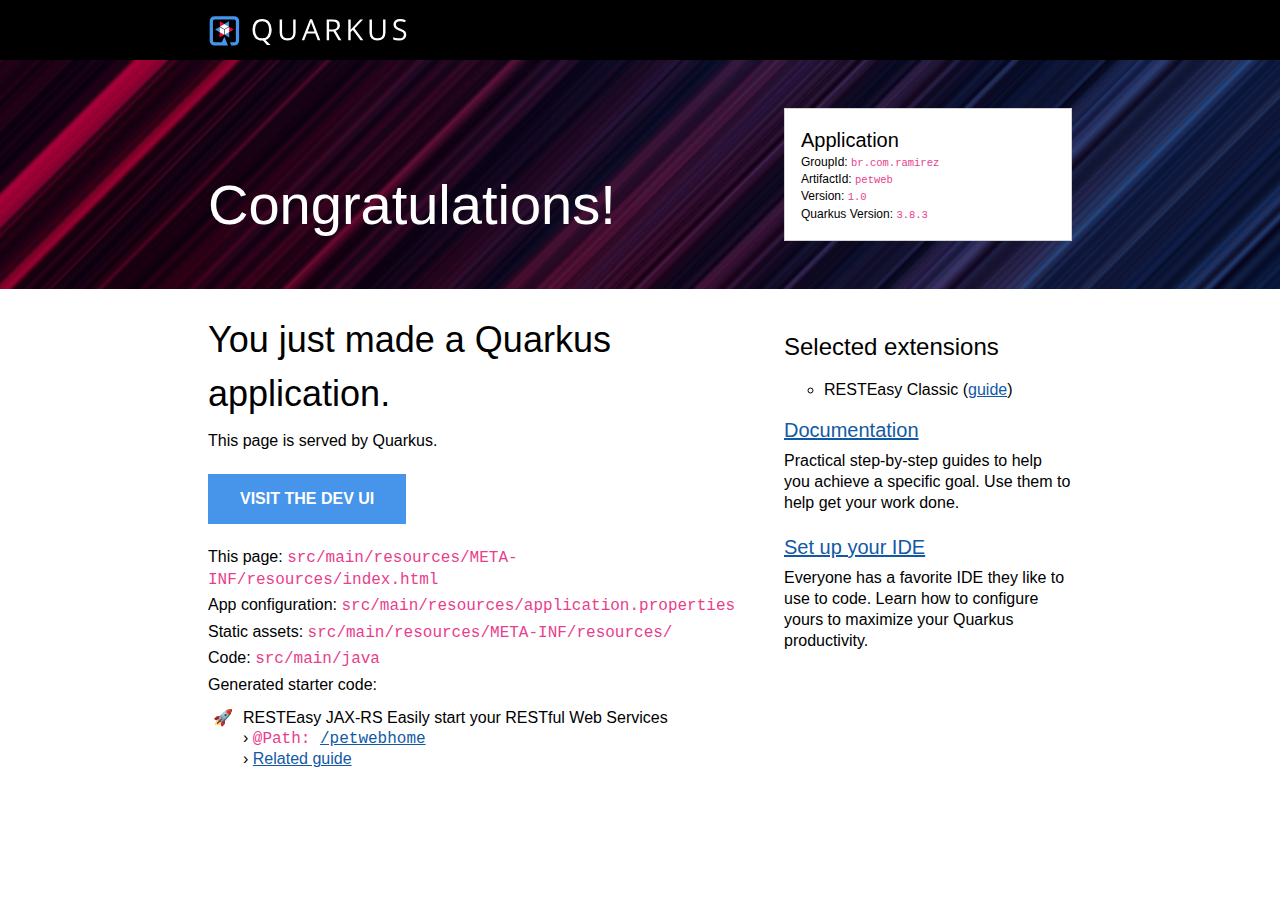
<file: petweb/src/main/resources/META-INF/resources/example.html>
<!DOCTYPE html>
<html lang="en">
    <head>
        <meta charset="UTF-8">
        <title>petweb - 1.0</title>
        <style>
            body {
                margin: 0;
                font-family: Roboto, "Helvetica Neue", Arial, sans-serif;
            }
            code {
                font-family: "Courier New", monospace;
                color: #e83e8c;
                word-break: break-word;
            }
            h1, h2, h3, h4, h5, h6 {
                margin-bottom: 0.5rem;
                font-weight: 400;
                line-height: 1.5;
            }
            h1 { font-size: 2.25rem; }
            h2 { font-size: 1.6rem }
            h3 { font-size: 1.5rem }
            h4 { font-size: 1.4rem }
            h5 { font-size: 1.25rem }
            h6 { font-size: 1rem }
            p {
                padding: .15rem 0;
                margin: 0;
                line-height: 1.3rem;
            }
            a {
                text-decoration: underline;
                color: #1259A5;
            }
            a:hover, a:active { color: #c00; }
            .grid {
                display: grid;
                grid-template-columns: repeat(12, 1fr);
                clear: both;
            }
            .header-wrapper {
                padding: 0 13rem;
                background: black;
            }
            .banner-wrapper {
                padding: 0 13rem;
                background: url([data-uri]) repeat-x, #0D1C2C;
            }
            .content-wrapper {
                padding: 0 13rem;
                background: white;
            }
            .header {
                background-position: 0 1rem;
                min-height: 60px;
                grid-column: span 12;
            }
            #quarkus-logo-svg {
                width: 200px;
                height: 30px;
                padding-top: 1rem;
            }
            .banner {
                grid-column: span 12;
                padding: 2rem 0;
            }
            .callout {
                color: white;
                font-size: 3.5rem;
                margin: 0;
                padding-top: 5rem;
                grid-column: span 8;
            }
            .app-details {
                margin: 1rem 0;
                border: 1px solid lightgrey;
                padding: 1rem;
                background: white;
                font-size: .75rem;
                font-weight: 300;
                grid-column: span 4;
            }
            .app-details code { font-size: 87.5%; }
            .app-details ul {
                list-style-type: none;
                padding: 0;
                margin: 0;
            }
            .app-details ul li { margin-bottom: 0.2rem; }
            .app-details h5 {
                margin: 0;
                padding: 0;
            }
            .left-column {
                grid-column: span 8;
                padding-right: 3rem;
            }
            .left-column p {
                padding: .15rem 0;
                margin: 0;
                font-weight: 300;
            }
            .left-column ul {
                margin: 0;
                padding: 10px 0 0 25px;
                list-style-type: "\1F680";
                font-weight: 300;
            }
            .left-column li { padding-left: 10px; }
            .left-column .cta-button {
                margin: 20px 0;
                display: inline-block;
                padding: 1rem 2rem;
                background-color: #4695EB;
                font-weight: 600;
                color: white;
                text-decoration: none;
                text-transform: uppercase;
            }
            .right-column {
                grid-column: span 4;
                margin-top: 1rem;
                font-weight: 200;
            }
            .right-column h5 {
                padding: 1rem 0 .25rem 0;
                margin: 0;
                font-weight: 300;
            }
            .right-column h3 { font-weight: 400;}
            .right-column ul {
                margin: 0;
                list-style-type: circle;
            }
            .right-column li {
                padding: .5rem 0 0 0;
            }
            .provided-code {
                line-height: 20px;
            }
            .provided-code b {
                font-weight: 400;
                margin-bottom: 15px;
            }
            @media screen and (max-width: 1023px) {
                .header-wrapper {
                    padding: 0 1rem;
                    background: black;
                }
                .banner-wrapper { padding: 0 1rem; }
                .content-wrapper {
                    padding: 0 1rem;
                    background: white;
                }
                .left-column {
                    grid-column: span 12;
                }
                .right-column {
                    grid-column: span 12;
                    margin: 3rem 0;
                }
                .callout {
                    color: white;
                    font-size: 3.5rem;
                    margin: 0;
                    padding: 1rem 0;
                    grid-column: span 12;
                }
                .app-details {
                    margin: 1rem 0;
                    border: 1px solid lightgrey;
                    padding: 1rem;
                    background: white;
                    font-size: 1rem;
                    font-weight: 300;
                    grid-column: span 12;
                }
            }
        </style>
    </head>
    <body>
        <div class="header-wrapper">
            <div class="grid">
                <div class="header">
                    <svg id="quarkus-logo-svg" data-name="Quarkus Logo" xmlns="http://www.w3.org/2000/svg" viewBox="0 0 1280 195">
                        <defs>
                            <style>.cls-1 {
                                fill: #fff;
                            }

                            .cls-2 {
                                fill: #4695eb;
                            }

                            .cls-3 {
                                fill: #ff004a;
                            }</style>
                        </defs>
                        <title>quarkus_logo_horizontal_rgb_1280px_reverse</title>
                        <path class="cls-1"
                              d="M404,89.39q0,25.9-10.49,43.07a52.31,52.31,0,0,1-29.61,23.24l32.3,33.39H373.29l-26.45-30.44-5.11.19q-30,0-46.27-18.22T279.17,89.2q0-32.93,16.34-51.05T341.92,20q29.24,0,45.66,18.45T404,89.39Zm-108.14,0q0,27.39,11.74,41.55t34.11,14.15q22.56,0,34.07-14.11t11.51-41.59q0-27.21-11.47-41.27T341.92,34.05q-22.56,0-34.3,14.16T295.88,89.39Z"/>
                        <path class="cls-1"
                              d="M559.56,22.15V109.4q0,23.05-14,36.25T507,158.84q-24.51,0-37.92-13.29T455.7,109V22.15h15.78v88q0,16.88,9.28,25.91t27.29,9q17.16,0,26.45-9.08T543.78,110V22.15Z"/>
                        <path class="cls-1"
                              d="M703.6,157,686.7,114.1H632.31L615.6,157h-16L653.29,21.6h13.27L719.93,157Zm-21.82-57L666,58.21q-3.07-7.92-6.32-19.46a172.55,172.55,0,0,1-5.85,19.46l-16,41.78Z"/>
                        <path class="cls-1"
                              d="M777.19,100.92V157H761.4V22.15h37.23q25,0,36.89,9.5t11.93,28.59q0,26.74-27.29,36.16L857,157H838.35l-32.86-56.07Zm0-13.47h21.62q16.71,0,24.51-6.6t7.79-19.78q0-13.37-7.93-19.27T797.7,35.89H777.19Z"/>
                        <path class="cls-1"
                              d="M999.75,157H981.18L931.71,91.6l-14.2,12.54V157H901.73V22.15h15.78V89l61.54-66.87h18.66L943.13,80.72Z"/>
                        <path class="cls-1"
                              d="M1143.69,22.15V109.4q0,23.05-14,36.25t-38.52,13.19q-24.5,0-37.92-13.29T1039.82,109V22.15h15.78v88q0,16.88,9.28,25.91t27.29,9q17.17,0,26.46-9.08t9.28-26.06V22.15Z"/>
                        <path class="cls-1"
                              d="M1279,121.11q0,17.8-13,27.76t-35.28,10q-24.13,0-37.13-6.18V137.53a97.82,97.82,0,0,0,18.2,5.53,95.67,95.67,0,0,0,19.49,2q15.78,0,23.76-6t8-16.55q0-7-2.83-11.48t-9.46-8.26q-6.65-3.78-20.19-8.58-18.94-6.72-27.06-16t-8.12-24.07q0-15.58,11.79-24.81t31.18-9.22a92.55,92.55,0,0,1,37.22,7.37l-4.91,13.65q-16.82-7-32.68-7-12.53,0-19.58,5.35t-7.06,14.85q0,7,2.6,11.48t8.77,8.21q6.18,3.73,18.89,8.26,21.36,7.56,29.38,16.23T1279,121.11Z"/>
                        <polygon class="cls-2" points="126.05 34.6 96.61 51.59 126.05 68.59 126.05 34.6"/>
                        <polygon class="cls-3" points="67.17 34.6 67.17 68.59 96.61 51.59 67.17 34.6"/>
                        <polygon class="cls-1" points="126.05 68.59 96.61 51.59 67.17 68.59 96.61 85.59 126.05 68.59"/>
                        <polygon class="cls-2" points="36.13 88.36 65.57 105.36 65.57 71.37 36.13 88.36"/>
                        <polygon class="cls-3" points="65.57 139.35 95.01 122.36 65.57 105.36 65.57 139.35"/>
                        <polygon class="cls-1" points="65.57 71.37 65.57 105.36 95.01 122.36 95.01 88.36 65.57 71.37"/>
                        <polygon class="cls-2" points="127.65 139.35 127.65 105.36 98.21 122.36 127.65 139.35"/>
                        <polygon class="cls-3" points="157.09 88.36 127.65 71.37 127.65 105.36 157.09 88.36"/>
                        <polygon class="cls-1" points="98.21 122.36 127.65 105.36 127.65 71.37 98.21 88.36 98.21 122.36"/>
                        <path class="cls-2"
                              d="M160.5,1H32.72A31.81,31.81,0,0,0,1,32.72V160.5a31.81,31.81,0,0,0,31.72,31.72h87.51L96.61,134.85,79.48,171.07H32.72A10.71,10.71,0,0,1,22.15,160.5V32.72A10.71,10.71,0,0,1,32.72,22.15H160.5a10.71,10.71,0,0,1,10.57,10.57V160.5a10.71,10.71,0,0,1-10.57,10.57H132.77l8.71,21.15h19a31.81,31.81,0,0,0,31.72-31.72V32.72A31.81,31.81,0,0,0,160.5,1Z"/>
                    </svg>
                </div>
            </div>
        </div>
        <div class="banner-wrapper">
            <div class="grid">
                <div class="banner">
                    <div class="grid">
                        <div class="callout">Congratulations!</div>
                        <div class="app-details">
                            <h5>Application</h5>
                            <ul>
                                <li>GroupId: <code>br.com.ramirez</code></li>
                                <li>ArtifactId: <code>petweb</code></li>
                                <li>Version: <code>1.0</code></li>
                                <li>Quarkus Version: <code>3.8.3</code></li>
                            </ul>
                        </div>
                    </div>
                </div>
            </div>
        </div>
        <div class="content-wrapper">
            <div class="grid">
                <div class="left-column">
                    <h1>You just made a Quarkus application.</h1>
                    <p>This page is served by Quarkus.</p>
                    <a href="/q/dev-ui/" class="cta-button">Visit the Dev UI</a>
                    <p>This page: <code>src/main/resources/META-INF/resources/index.html</code></p>
                    <p>App configuration: <code>src/main/resources/application.properties</code></p>
                    <p>Static assets: <code>src/main/resources/META-INF/resources/</code></p>
                    <p>Code: <code>src/main/java</code></p>
                    <p>Generated starter code:</p>
                    <ul class="provided-code">
                                <li class="provided-code">
            <b>RESTEasy JAX-RS</b>&nbsp;Easily start your RESTful Web Services
            <br />&rsaquo; <code>@Path: <a href="/home" class="path-link" target="_blank">/petwebhome</a></code>
            <br />&rsaquo; <a href="https://quarkus.io/guides/getting-started#the-jax-rs-resources" class="guide-link" target="_blank">Related guide</a>
        </li>

                    </ul>
                </div>
                <div class="right-column">
                    <h3>Selected extensions</h3>
                    <ul>
                        <li title="REST endpoint framework implementing Jakarta REST and more">RESTEasy Classic (<a href="https://quarkus.io/guides/resteasy" target="_blank">guide</a>)</li>
                    </ul>
                    <h5><a href="https://quarkus.io/guides/">Documentation</a></h5>
                    <p>Practical step-by-step guides to help you achieve a specific goal. Use them to help get your work
                        done.</p>
                    <h5><a href="https://quarkus.io/guides/maven-tooling">Set up your IDE</a></h5>
                    <p>Everyone has a favorite IDE they like to use to code. Learn how to configure yours to maximize your
                        Quarkus productivity.</p>
                </div>
            </div>
        </div>
    </body>
</html>
</file>
